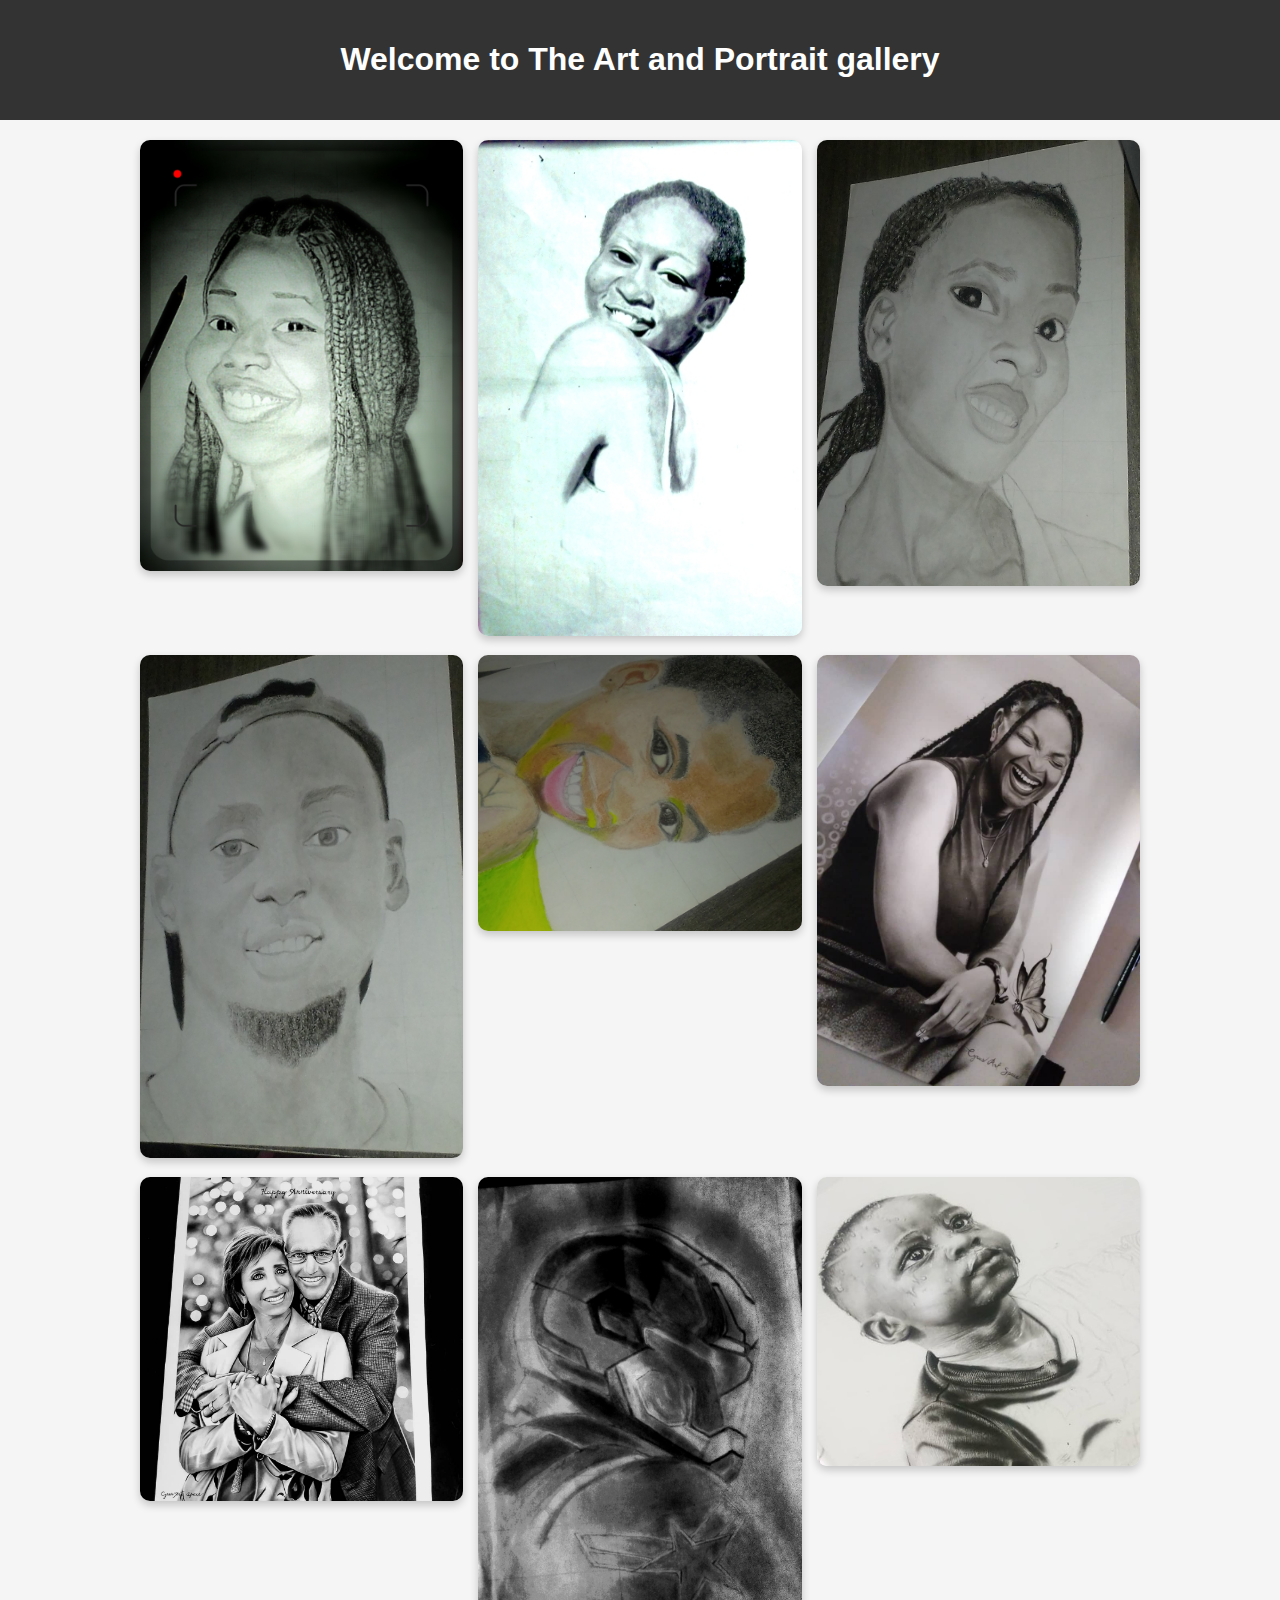
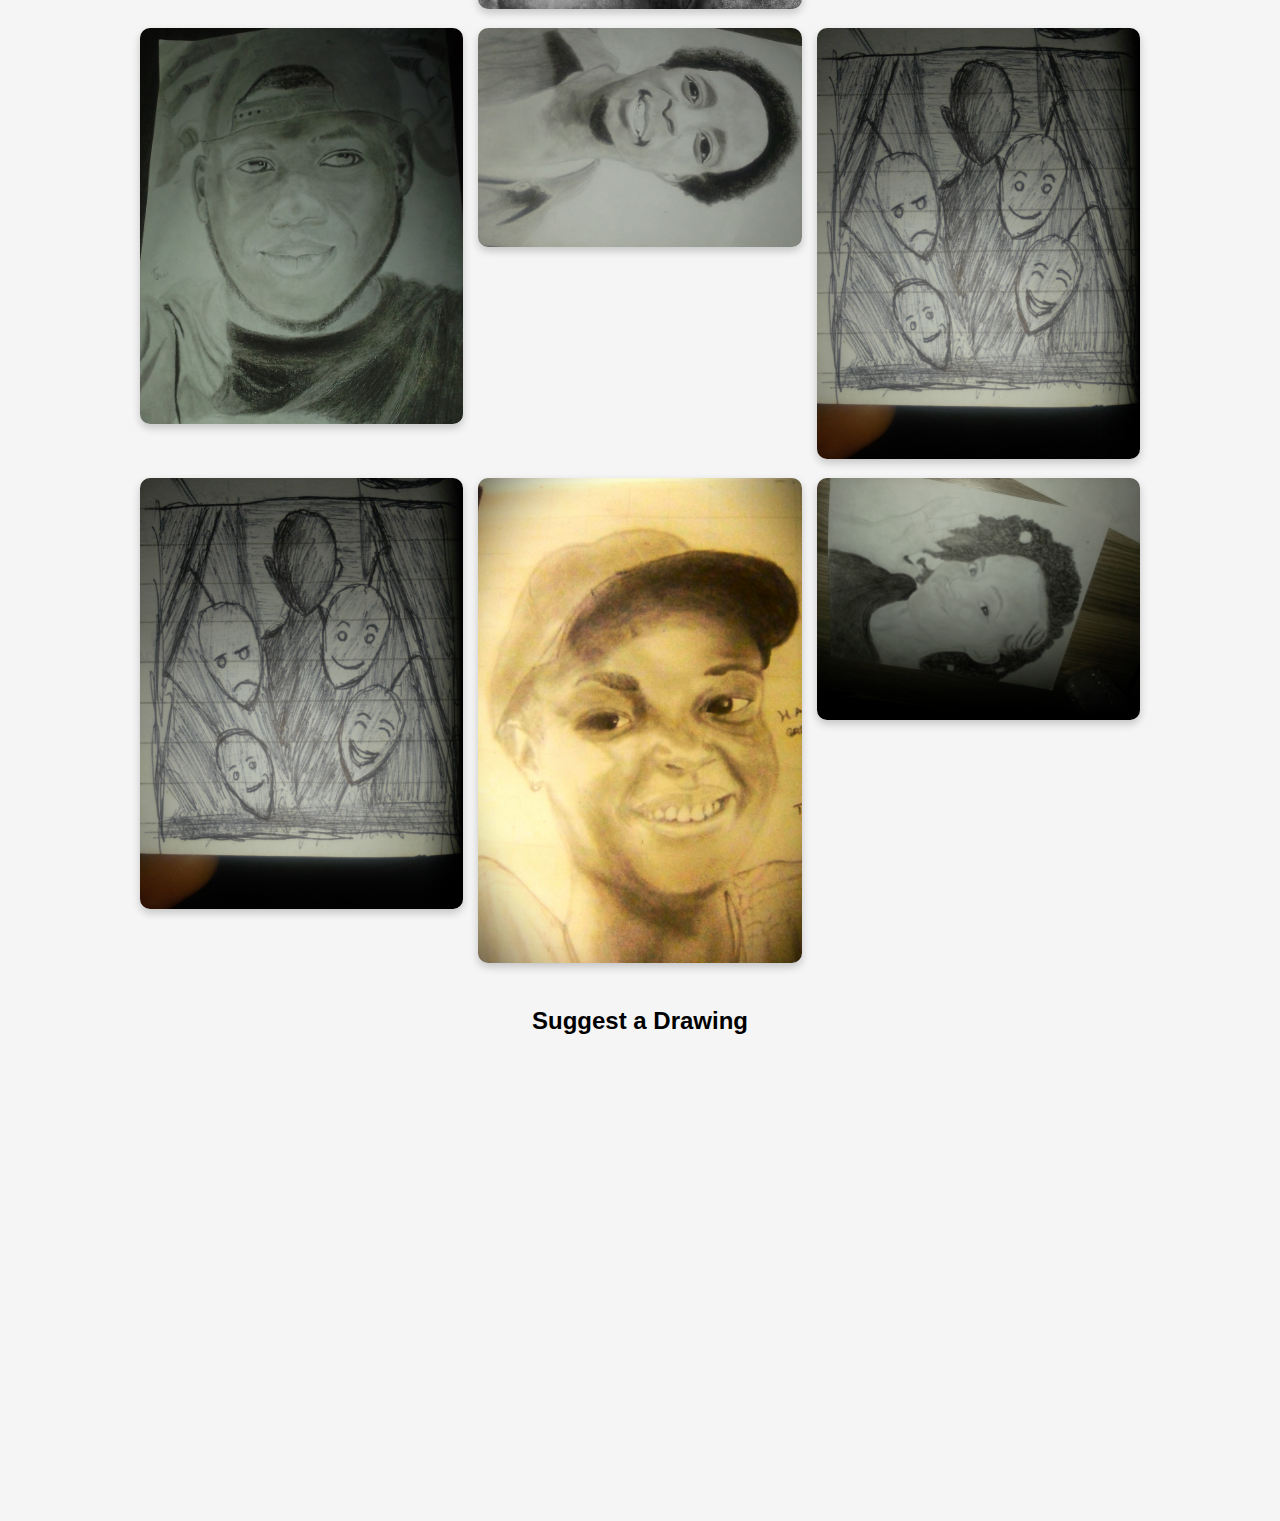
<file: index.html>
<!DOCTYPE html>
<html lang="en">
<head>
    <meta charset="UTF-8">
    <meta name="viewport"
content="width=device-width, initial-scale=1.0">
    <title>The Art and Portrait gallery</title>
    <link rel="stylesheet" href="style.css">
</head>
<body>
    <header>
        <h1>Welcome to The Art and Portrait gallery</h1>
    </header>

    <section class="gallery">
        <div class="art-item"><img src="Images\IMG_20240717_193544.jpg" alt="Artwork 1"></div>
        <div class="art-item"><img src="Images\IMG_20240807_164711.jpg" alt="Artwork 2"></div>
        <div class="art-item"><img src="Images\IMG_20241031_131500.jpg" alt="Artwork 2"></div>
        <div class="art-item"><img src="Images\IMG_20241105_132948.jpg" alt="Artwork 2"></div>
        <div class="art-item"><img src="Images\IMG_20241121_085956.jpg" alt="Artwork 2"></div>
        <div class="art-item"><img src="Images\IMG-20241030-WA0037.jpg" alt="Artwork 2"></div>
        <div class="art-item"><img src="Images\IMG-20241030-WA0038.jpg" alt="Artwork 2"></div>
        <div class="art-item"><img src="Images/pm_1717321241326_cmp~2.jpg" alt="Artwork 2"></div>
        <div class="art-item"><img src="Images\IMG-20241030-WA0039.jpg" alt="Artwork 2"></div>
        <div class="art-item"><img src="Images\IMG_20241130_205217.jpg" alt="Artwork 2"></div>
        <div class="art-item"><img src="Images\IMG_20241113_135505.jpg" alt="Artwork 2"></div>
         <div class="art-item"><img src="Images\IMG_20250305_143838.jpg" alt="Artwork 2"></div>
         <div class="art-item"><img src="Images\IMG_20250305_143838.jpg" alt="Artwork 2"></div>
        <div class="art-item"><img src="Images\pm_1717321216974_cmp.jpg" alt="Artwork 2"></div>
         <div class="art-item"><img src="Images\IMG_20250417_154918.jpg" alt="Artwork 2"></div>
        




    </section>
    <h2>Suggest a Drawing</h2>
<iframe src="https://docs.google.com/forms/d/e/1FAIpQLSd0XiM9Ztu7uiYFE8QucJmwflLbZ6fhplBcyNRVRILxPKObDg/viewform?embedded=true" width="640" height="462" frameborder="0" marginheight="0" marginwidth="0">Loading…</iframe>

</body>
</html>
</file>
<file: style.css>
body {
    font-family: Arial, sans-serif;
    text-align: center;
    background-color: #f5f5f5;
    margin: 0;
}

header {
    background-color: #333;
    color: white;
    padding: 20px;
}

.gallery {
    display: grid;
    grid-template-columns: repeat(auto-fit,
    minmax(250px, 1fr));
    gap: 15px;
    padding: 20px;
    max-width: 1000px;
    margin: auto;
}

.art-item img {
    width: 100%;
    height: auto;
    border-radius: 10px;
    box-shadow: 0 4px 8px rgba(0, 0, 0, 0.2);
    transition: transform 0.3s;
}

.art-item img:hover {
    transform: scale(1.05);
}
</file>
